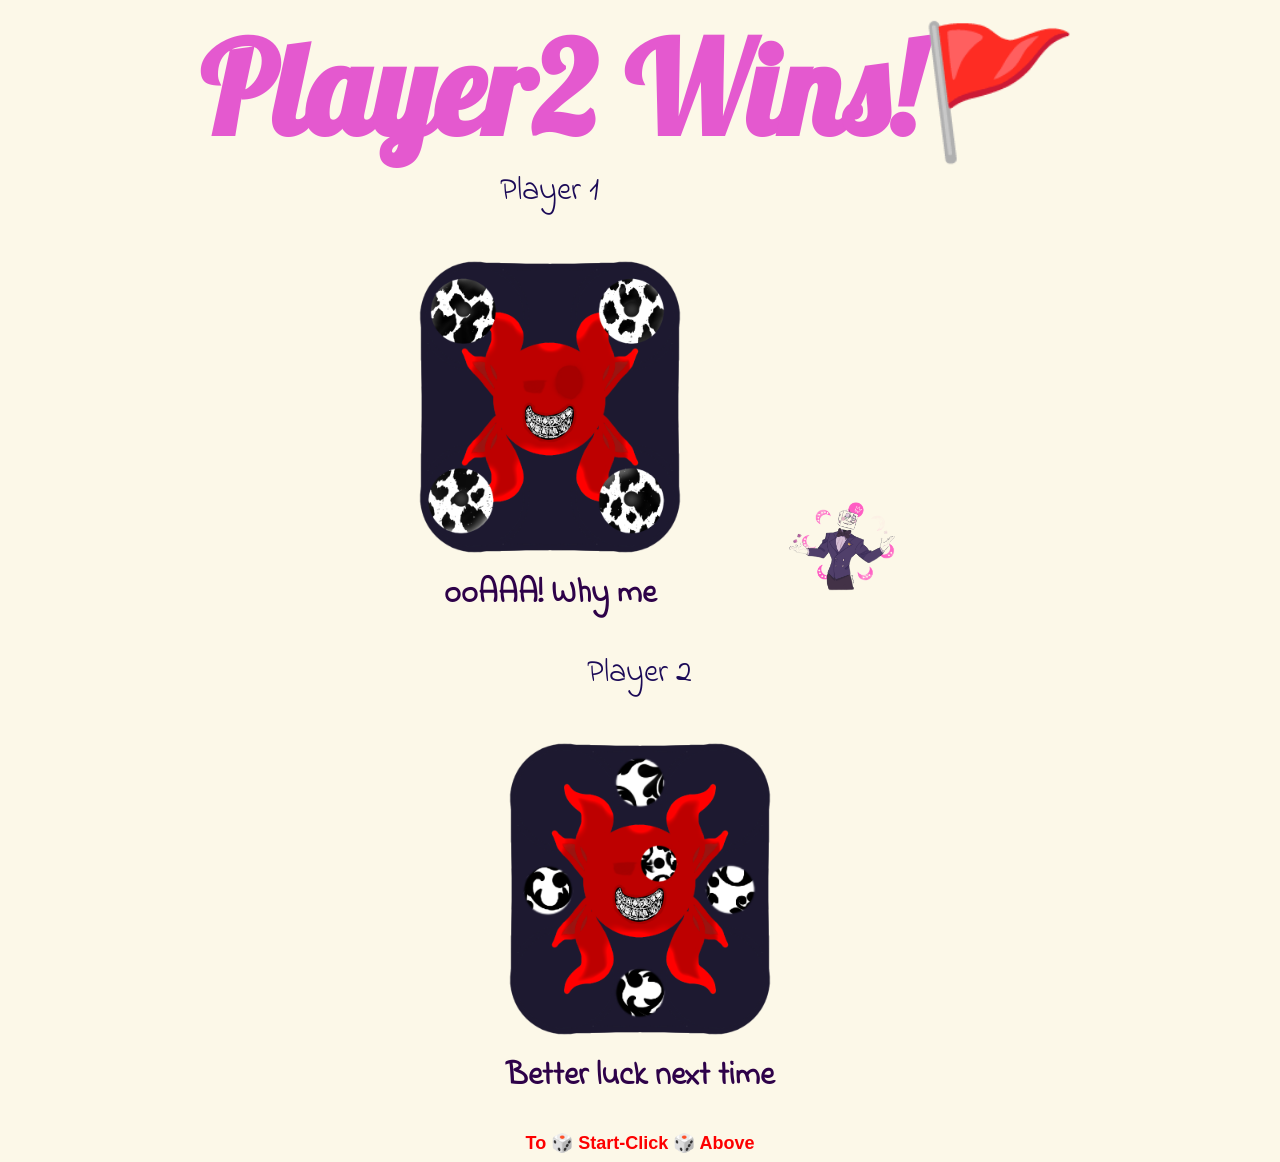
<file: index.html>
<!DOCTYPE html>
<html lang="en" dir="ltr">
  <head>
    <meta charset="utf-8">
    <meta name="viewport" content="width=480">
    <title>Dicee</title>
    <link rel="stylesheet" href="css/style.css">
    <link href="https://fonts.googleapis.com/css?family=Indie+Flower|Lobster" rel="stylesheet">

  </head>
  <body>
    <!-- <h1 class="small">Refresh Me</h1> -->
    <div class="container">
      
      <h1 class="">Refresh Me</h1>

      <div class="dice">
        <p>Player 1</p>
        <img class="img1" src="images/dice6.png">
        <p class="p1">Player 1</p>
      </div>
      <button class="roll" onClick="window.location.reload();"><img src="images/roll.png" alt=""></button>

      <div class="dice">
        <p>Player 2</p>
        <img class="img2" src="images/dice6.png">
        <p class="p2">Player 2</p>
      </div>
      <footer>
        <script src="js/index.js"></script>
        To 🎲 Start-Click 🎲 Above
      </footer>
    </div>


  </body>

  
</html>
</file>
<file: css/style.css>
.container {
  width: 70%;
  margin: auto;
  text-align: center;
}

.dice {
  text-align: center;
  display: inline-block;

}

body {
  background-color: #FCF8E8;
}
.small{
  display: none;
}
.roll{
  background-color: rgba(163, 152, 178, 0);
  cursor: pointer;
  width: 20%;
  height: 60%;
  border: none;
}

h1 {
  margin: 0;
  font-family: 'Lobster', cursive;
  font-size: 8rem;
  color: #e459cf;
}

p {
  margin-top: 0;
  font-size: 2rem;
  color: #1b0a57;
  font-family: 'Indie Flower', cursive;
}

.p1, .p2{
  color: #2E0249;
  font-weight: bolder;
}

img {
  width: 80%;
}


footer {
  color: #fd0000;
  text-align: center;
  /* font-family: 'Indie Flower', cursive; */
  font-family: sans-serif;
font-weight: bold;
font-size: large;

}

@media (max-width: 430px) {
  .small{
    display: inline;
    color: #1b0a57;
  }
  .big{
    display: none;
  }
}
/* @media (max-hight: 940px) {
  .small{
    display: inline;
  }
} */
</file>
